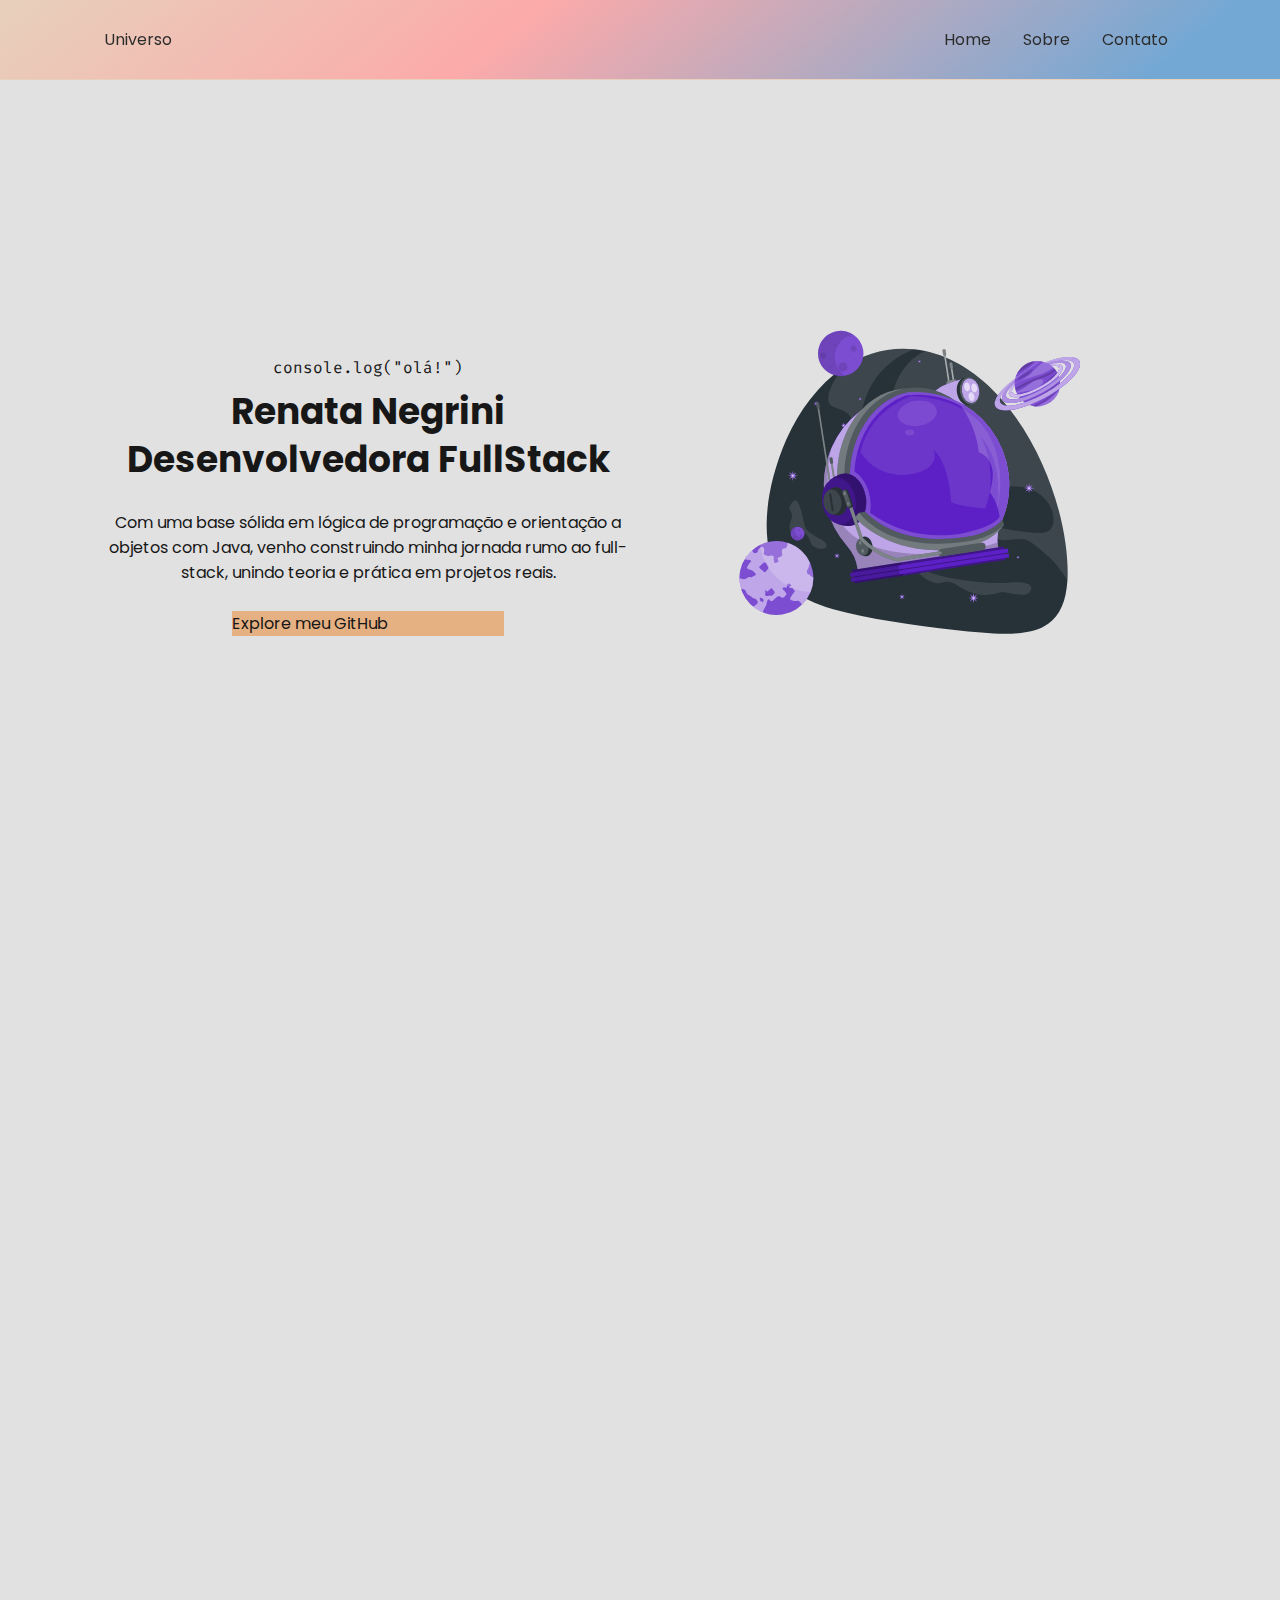
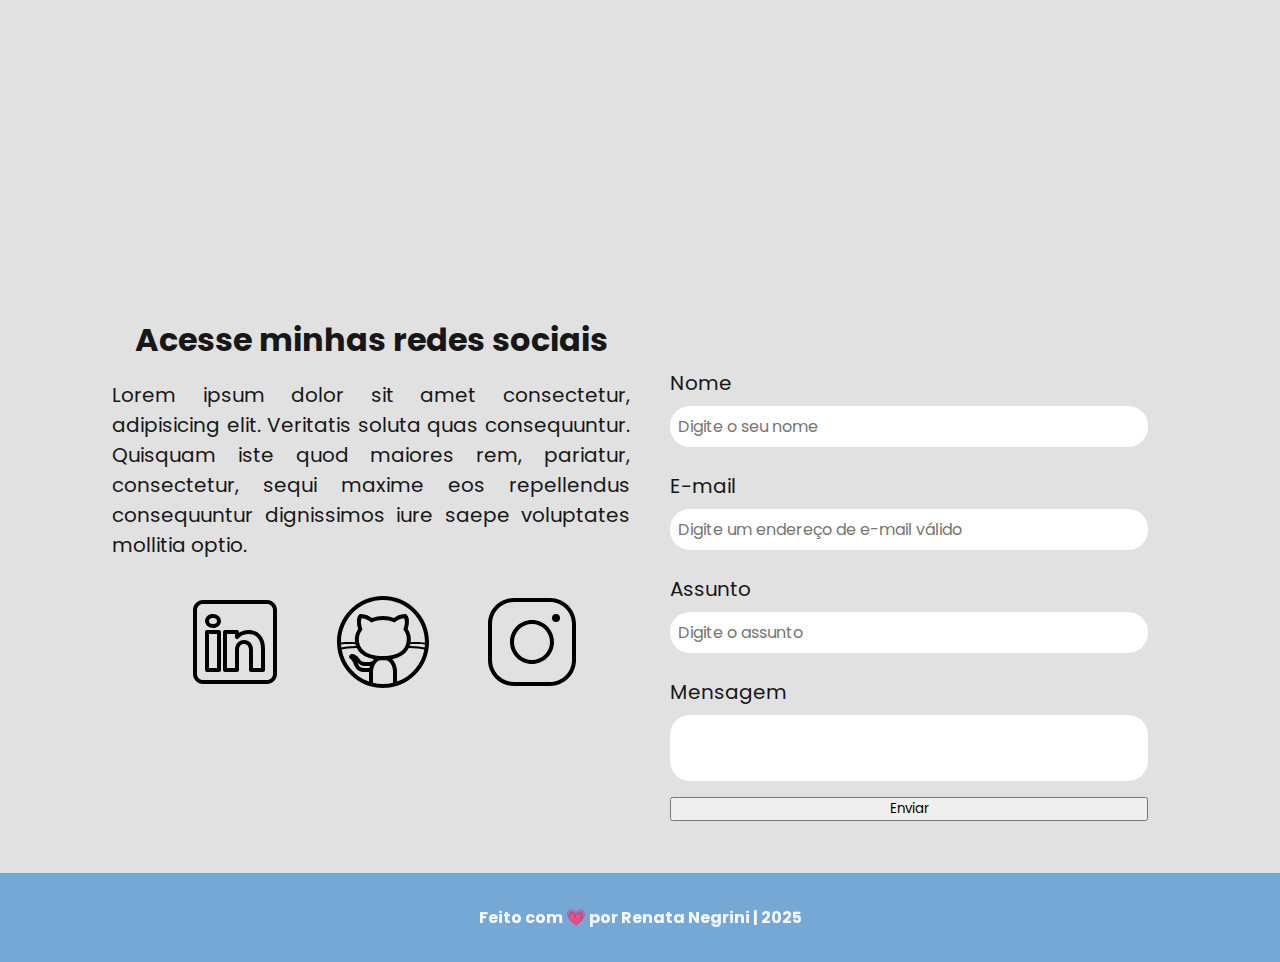
<file: index.html>
<!DOCTYPE html>
<html lang="pt-br">
<head>

    <!-- Servidores de Fontes do Google -->
    <link rel="preconnect" href="https://fonts.googleapis.com">
    <link rel="preconnect" href="https://fonts.gstatic.com" crossorigin>
 
    <!-- Fonte do Google - Poppins -->
    <link href="https://fonts.googleapis.com/css2?family=Poppins&display=swap" rel="stylesheet">
    <link href="https://fonts.googleapis.com/css2?family=Fira+Code:wght@300..700&display=swap" rel="stylesheet">

    <meta charset="UTF-8">
    <meta name="viewport" content="width=device-width, initial-scale=1.0">
    <meta name="description" content="Portfólio de Renata Negrini, desenvolvedora web fullstack. Confira meus projetos e habilidades.">
    <meta author="Renata Negrini">
    <meta name="keywords" content="Renata Negrini, portfólio, desenvolvedor web, desenvolvedora web, fullstack, projetos, habilidades, Java, HTML, CSS, JavaScript, PostgreSQL, MySQL, Git, GitHub, Docker, Agile, Scrum, Kanban, RESTful APIs, Material UI, Figma">
    <link rel="icon" href="./assets/img/favicon.svg" />
    
    <link rel="stylesheet" href="./assets/css/styles.css" />

    <title>Portfólio - Renata Negrini</title>
</head>
<body>
    <!-- cabeçalho da página -->
    <header class="flex menu_container">

        <div id="header_content" class="menu_content">
            <!-- Título do cabeçalho -->
            <div id="titulo">
                <a href="#">Universo</a>
            </div>

            <!-- Menu -->
             <div class="flex" id="menu">

                <!-- Barra de navegação -->
                <nav>
                    <ul class="flex menu_list">
                        <li><a href="#">Home</a></li>
                        <li><a href="#about">Sobre</a></li>
                        <li><a href="#contact">Contato</a></li>
                    </ul>
                </nav>
             </div>
        </div>
    </header>

    <!-- Seção principal da página -->
    <main>
        <!-- Seção Home -->
        <section id="home" class="flex home_container">

             <!-- Texto da seção Home -->
            <article id="home_texto" class="flex home_content">
                <h4>console.log("olá!")</h4>
                <h1>Renata Negrini Desenvolvedora FullStack</h1>
                <p>Com uma base sólida em lógica de programação e orientação a objetos com Java, venho construindo minha jornada rumo ao full-stack, unindo teoria e prática em projetos reais. </p>
                <a href="https://github.com/renatangr" target="_blank" class="botao">Explore meu GitHub</a>
            </article>

            <!-- Imagem da seção  Home -->
            <article id="home_imagem" class="flex home_content">
                <img src="./assets/img/astronauta.svg" alt="Capacete animado de astronauta">
            </article>
        </section>
        
        <!-- Seção Sobre -->
        <section id="about" class="flex sobre_container">
            
        </section>
        
        <!-- Seção Contato -->
        <section id="contact" class="contato_container">

            <article id="redes_sociais" class="contato_content">
            <h4>Acesse minhas redes sociais</h4>
            <p>Lorem ipsum dolor sit amet consectetur, adipisicing elit. Veritatis soluta quas consequuntur. Quisquam iste quod maiores rem, pariatur, consectetur, sequi maxime eos repellendus consequuntur dignissimos iure saepe voluptates mollitia optio.</p>
        
            <div id="icones_redes_sociais" class="social_container">
                <a href="https://linkedin.com/in/rmln" target="_blank" class="social_icon" >
                    <img src="./assets/img/linkedin.svg" alt="Ícone do LinkedIn">

                </a>

                 <a href="https://github.com/renatangr" target="_blank" class="social_icon">
                    <img src="./assets/img/github.svg" alt="Ícone do GitHub">

                </a>

                 <a href="https://instagram.com/renatanegrini" target="_blank" class="social_icon">
                    <img src="./assets/img/instagram.svg" alt="Ícone do Instagram">

                </a>
            </div>
        </article>

            <!-- Formulário de Contato -->
             <form action="https://formsubmit.co/5596395100d0f40b7b65e753a7fb3bce" method="POST" id="formulario">

                <input type="hidden" name="_next" value="http://127.0.0.1:5501/success.html">
                <input type="hidden" name="_captcha" value="false">

                <label for="nome">Nome</label>
                <input id="nome" name="nome" type="text" placeholder="Digite o seu nome">
                <span id="txtNome"></span>

                <label for="email">E-mail</label>
                <input id="email" name="email" type="text" placeholder="Digite um endereço de e-mail válido">
                <span id="txtEmail"></span>

                <label for="assunto">Assunto</label>
                <input id="assunto" name="assunto" type="text" placeholder="Digite o assunto">
                <span id="txtAssunto"></span>

                <label for="mensagem">Mensagem</label>

                <textarea id="mensagem" name="mensagem" placeholder="Digite a sua mensagem">
                </textarea>

                <button class="botao" type="submit">Enviar</button>
            </form>
        </section>
    </main>

    <!-- Rodapé da página -->
    <footer>
        Feito com 💗 por Renata Negrini | 2025
    </footer>

    <!-- Script JavaScript -->
    <script src="./assets/js/script.js"></script> 

</body>

</html>
</file>
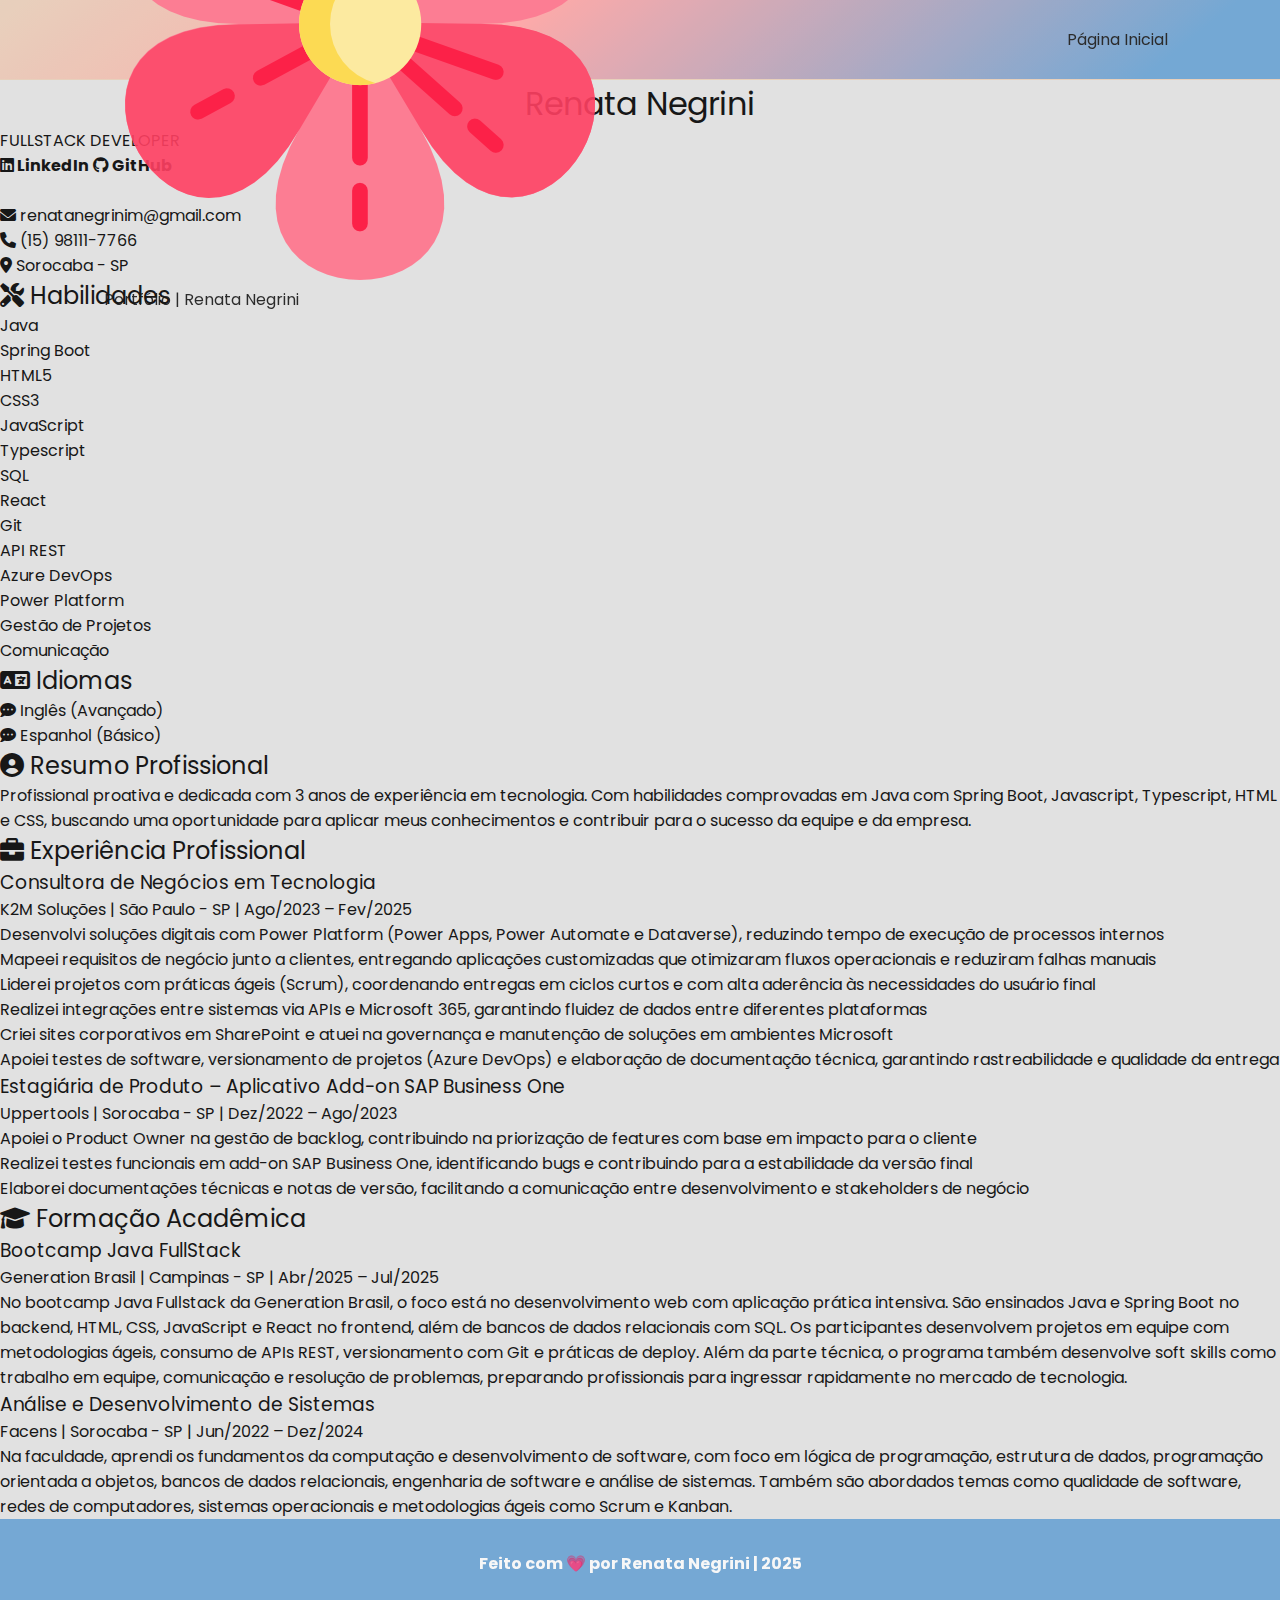
<file: sobre.html>
<!DOCTYPE html>
<html lang="pt-br">
<head>
    <!-- Servidores de Fontes do Google -->
    <link rel="preconnect" href="https://fonts.googleapis.com">
    <link rel="preconnect" href="https://fonts.gstatic.com" crossorigin>
 
    <!-- Fonte do Google - Poppins -->
    <link href="https://fonts.googleapis.com/css2?family=Poppins&display=swap" rel="stylesheet">
    <link href="https://fonts.googleapis.com/css2?family=Fira+Code:wght@300..700&display=swap" rel="stylesheet">

    <meta charset="UTF-8">
    <meta name="viewport" content="width=device-width, initial-scale=1.0">
    <meta name="description" content="Portfólio de Renata Negrini, desenvolvedora web fullstack. Confira meus projetos e habilidades.">
    <meta author="Renata Negrini">
    <meta name="keywords" content="Renata Negrini, portfólio, desenvolvedor web, desenvolvedora web, fullstack, projetos, habilidades, Java, HTML, CSS, JavaScript, PostgreSQL, MySQL, Git, GitHub, Docker, Agile, Scrum, Kanban, RESTful APIs, Material UI, Figma">
    <link rel="icon" href="./assets/img/flower.png" />
    
    <link rel="stylesheet" href="https://cdnjs.cloudflare.com/ajax/libs/font-awesome/6.0.0-beta3/css/all.min.css">
    <link rel="stylesheet" href="./assets/css/styles.css" />
    
    <title>Currículo - Renata Negrini</title>
</head>

<body>
   <!-- Cabeçalho da Página (header) -->
    <header class="flex menu_container">

        <!-- Título do Cabeçalho -->
        <div id="header_content" class="menu_content">

                <div id="titulo">
                    <img src="./assets/img/flower.png" alt="ícone" class="icon">
                    <p>Portfólio | Renata Negrini</p>
                </div>

             <!-- Menu -->
                <div class="flex menu_list">
                    <!-- Hyperlink -->
                    <a href="https://renatangr.github.io/portfolio_fundweb/">Página Inicial</a>
                </div>

        </div>
    </header>         

    <main class="main_cv">

        <div class="block-container">
        <div class="cv-block left-block">
            <div class="personal-info">
                <h1>Renata Negrini</h1>
                <p><strong>FULLSTACK DEVELOPER</strong></p>
                <div class="botoes">
                    <a href="https://www.linkedin.com/in/rmln" target="_blank" class="hover-underline"><i class="fab fa-linkedin"></i> LinkedIn</a>
                    <a href="https://github.com/renatangr" target="_blank" class="hover-underline"> <i class="fab fa-github"></i> GitHub</a>
                </div>
                <br>
                <div class="contact-info">
                    <p><i class="fas fa-envelope"></i> renatanegrinim@gmail.com</p>
                    <p><i class="fas fa-phone"></i> (15) 98111-7766</p>
                    <p><i class="fas fa-map-marker-alt"></i> Sorocaba - SP</p>
                    
                </div>
            </div>

            <div class="skills">
                <h2><i class="fas fa-tools"></i> Habilidades</h2>
                <ul>
                    <li>Java</li>
                    <li>Spring Boot</li>
                    <li>HTML5</li>
                    <li>CSS3</li>
                    <li>JavaScript</li>
                    <li>Typescript</li>
                    <li>SQL</li>
                    <li>React</li>
                    <li>Git</li>
                    <li>API REST</li>
                    <li>Azure DevOps</li>
                    <li>Power Platform</li>
                    <li>Gestão de Projetos</li>
                    <li>Comunicação</li>
                </ul>
            </div>

            <div class="languages">
                <h2><i class="fas fa-language"></i> Idiomas</h2>
                <ul>
                    <li><i class="fas fa-comment-dots"></i> Inglês (Avançado)</li>
                    <li><i class="fas fa-comment-dots"></i> Espanhol (Básico)</li>
                </ul>
            </div>
        </div>

        <div class="cv-block right-block">
            <div class="summary">
                <h2><i class="fas fa-user-circle"></i> Resumo Profissional</h2>
                <p>Profissional proativa e dedicada com 3 anos de experiência em tecnologia. Com habilidades comprovadas em Java com Spring Boot, Javascript, Typescript, HTML e CSS, buscando uma oportunidade para aplicar meus conhecimentos e contribuir para o sucesso da equipe e da empresa.</p>
            </div>


            <div class="experience">
                <h2><i class="fas fa-briefcase"></i> Experiência Profissional</h2>
                <div class="experience-item">
                    <h3>Consultora de Negócios em Tecnologia</h3>
                    <p>K2M Soluções<strong> | São Paulo - SP | Ago/2023 – Fev/2025</strong></p>
                    <ul>
                        <li>Desenvolvi soluções digitais com Power Platform (Power Apps, Power Automate e Dataverse), reduzindo tempo de execução de processos internos</li>
                        <li>Mapeei requisitos de negócio junto a clientes, entregando aplicações customizadas que otimizaram fluxos operacionais e reduziram falhas manuais</li>
                        <li>Liderei projetos com práticas ágeis (Scrum), coordenando entregas em ciclos curtos e com alta aderência às necessidades do usuário final</li>
                        <li>Realizei integrações entre sistemas via APIs e Microsoft 365, garantindo fluidez de dados entre diferentes plataformas</li>
                        <li>Criei sites corporativos em SharePoint e atuei na governança e manutenção de soluções em ambientes Microsoft</li>
                        <li>Apoiei testes de software, versionamento de projetos (Azure DevOps) e elaboração de documentação técnica, garantindo rastreabilidade e qualidade da entrega</li>
                    </ul>
                </div>
                <div class="experience-item">
                    <h3>Estagiária de Produto – Aplicativo Add-on SAP Business One</h3>
                    <p>Uppertools <strong>| Sorocaba - SP | Dez/2022 – Ago/2023</strong> </p>
                    <ul>
                        <li>Apoiei o Product Owner na gestão de backlog, contribuindo na priorização de features com base em impacto para o cliente</li>
                        <li>Realizei testes funcionais em add-on SAP Business One, identificando bugs e contribuindo para a estabilidade da versão final</li>
                        <li>Elaborei documentações técnicas e notas de versão, facilitando a comunicação entre desenvolvimento e stakeholders de negócio</li>
                    </ul>
                </div>
            </div>


            <div class="education">
                <h2><i class="fas fa-graduation-cap"></i> Formação Acadêmica</h2>
                <div class="education-item">
                    <h3>Bootcamp Java FullStack</h3>
                    <p>Generation Brasil <strong>| Campinas - SP | Abr/2025 – Jul/2025 </strong></p>
                    <ul>
                        <li>No bootcamp Java Fullstack da Generation Brasil, o foco está no desenvolvimento web com aplicação prática intensiva. São ensinados Java e Spring Boot no backend, HTML, CSS, JavaScript e React no frontend, além de bancos de dados relacionais com SQL. Os participantes desenvolvem projetos em equipe com metodologias ágeis, consumo de APIs REST, versionamento com Git e práticas de deploy. Além da parte técnica, o programa também desenvolve soft skills como trabalho em equipe, comunicação e resolução de problemas, preparando profissionais para ingressar rapidamente no mercado de tecnologia.</li>
                    </ul>
                </div>
                <div class="education-item">
                    <h3>Análise e Desenvolvimento de Sistemas</h3>
                    <p>Facens <strong>| Sorocaba - SP | Jun/2022 – Dez/2024</strong></p>
                    <ul>
                        <li>Na faculdade, aprendi os fundamentos da computação e desenvolvimento de software, com foco em lógica de programação, estrutura de dados, programação orientada a objetos, bancos de dados relacionais, engenharia de software e análise de sistemas. Também são abordados temas como qualidade de software, redes de computadores, sistemas operacionais e metodologias ágeis como Scrum e Kanban.</li>
                    </ul>
                </div>
            </div>
        </div>
    </div>

    </main>

    <footer>
        Feito com 💗 por Renata Negrini | 2025
    </footer>
    
</body>
</html>
</file>
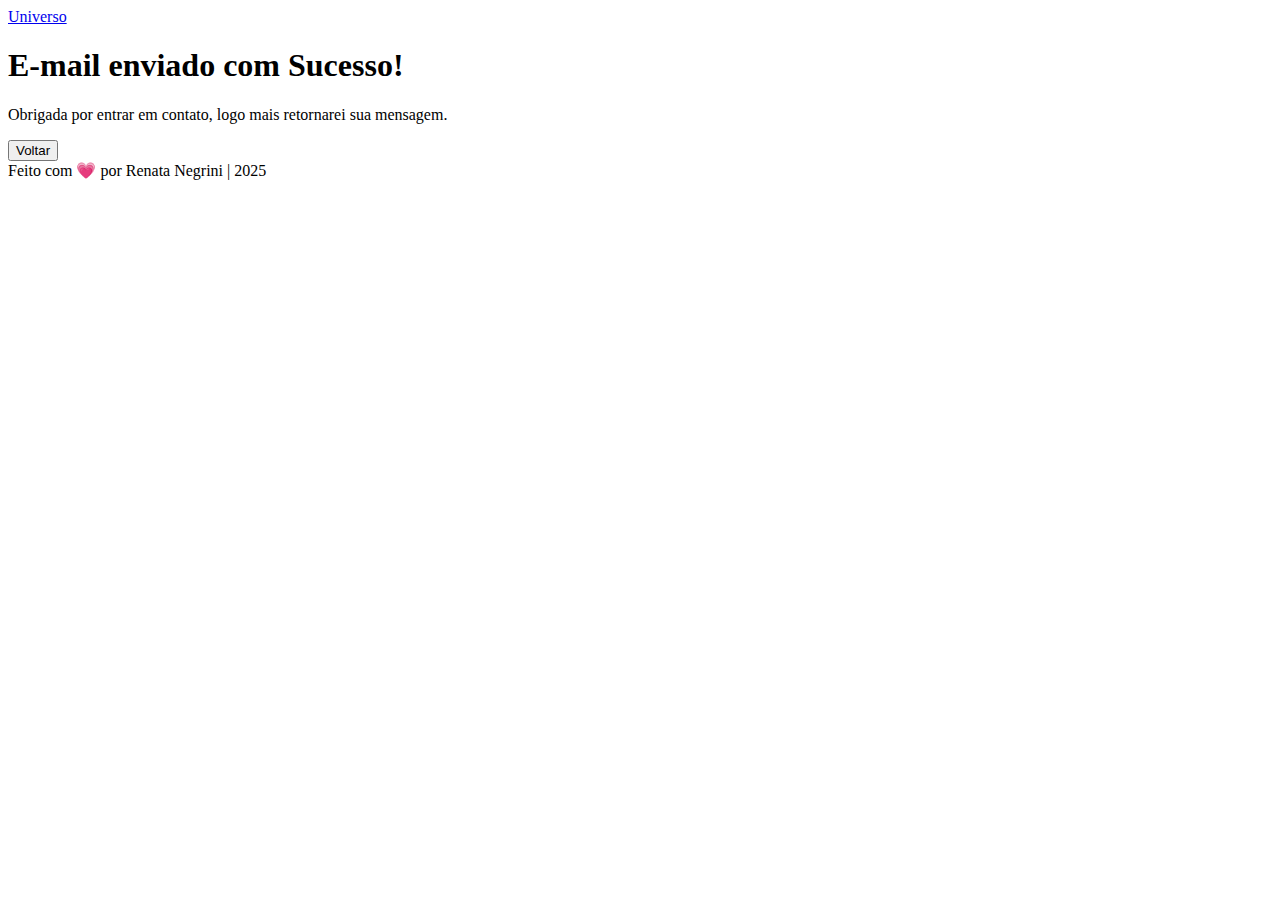
<file: success.html>
<!DOCTYPE html>
<html lang="pt-br">
<head>
    <meta charset="UTF-8">
    <meta name="viewport" content="width=device-width, initial-scale=1.0">
    <meta name="description" content="Obrigada por entrar em contato!">
    <meta author="Renata Negrini">
    <meta name="keywords" content="Renata Negrini, portfólio, desenvolvedor web, desenvolvedora web, fullstack, projetos, habilidades, Java, HTML, CSS, JavaScript, PostgreSQL, MySQL, Git, GitHub, Docker, Agile, Scrum, Kanban, RESTful APIs, Material UI, Figma">
    <link rel="icon" href="./assets/img/favicon.svg" />
    <title>Portfólio - Renata Negrini</title>
</head>
<body>
    <!-- Cabeçalho -->
    <header>
        <div id="header_content">
            <div id="titulo">
                <a href="#">Universo</a>
            </div>
        </div>
    </header>

    <!-- Conteúdo da mensagem de sucesso -->
    <main>
        <div id="conteudo">
            <div id="mensagem_sucesso">
                <h1>E-mail enviado com Sucesso!</h1>
                <p>Obrigada por entrar em contato, logo mais retornarei sua mensagem.</p>
                <button id="botao_voltar">
                    Voltar
                </button>
            </div>
        </div>
    </main>

    <!-- Rodapé -->
    <footer>Feito com 💗 por Renata Negrini | 2025</footer>
</body>
</html>
</file>
<file: assets/css/styles.css>
/* RESETAR CONFIGURAÇÕES DO NAVEGAÇÃO */

* {
    margin: 0;
    padding: 0;
    box-sizing: border-box;
    text-decoration: none;
    font-weight: 400;
    outline: none;
    font-family: 'Poppins', sans-serif;
}

::selection {
  background-color: #ffa5a47e; /* cor do marca-texto */
  color: #000;               /* cor do texto selecionado */
}

/* VARIÁVEIS DE CORES */

:root {
    --jasmine: #FFEB97;
    --blue: #69A2D3;
    --melon: #FFA5A4;
    --melon-bright: #ffc6c5;
    --melon-800: #cc8d8c;
    --desert-sand: #E8CFB9;
    --desert-sand-800: #e6b182;
    --orange: #d88b47;
    --platinum: #E1E1E1;
    --silver: #A8A8A8;
    --black-800: #171717;
    --white: #F9F9F9;
}

html {
    width: 100%;
    height: 100vh;
    scroll-behavior: smooth;
}

body {
    background-color: var(--platinum);
    color: var(--black-800);
    -webkit-font-smoothing: antialiased;
    -moz-osx-font-smoothing: grayscale;
}

button, a {
    cursor: pointer;
}

/*.botao {
    padding: 0.5rem 2rem;
    border: 1px solid var(--desert-sand-800);
    border-radius: 0.75rem;
    font-size: 1rem;
    font-weight: 700;
    text-align: center;
    color: var(--black-800);
    background-color: var(--desert-sand-800);
    transition: all ease-in 0.2s;
}

.botao:hover {
    color: var(--black-800);
    background-color: var(--orange);
}*/

.hover-underline {
  font-size: 1rem;
  font-weight: 700;
  color: var(--black-800);
  position: relative;
  display: inline-block;
}

.hover-underline::after,
.hover-underline::before {
  content: '';
  position: absolute;
  width: 100%;
  height: 2px;
  background: linear-gradient(to right, var(--melon-800), var(--blue));
  bottom: -5px;
  left: 0;
  transform: scaleX(0);
  transform-origin: right;
  transition: transform 0.4s ease-out;
}

.hover-underline::before {
  top: -5px;
  transform-origin: left;
}

.hover-underline:hover::after,
.hover-underline:hover::before {
  transform: scaleX(1);
}

.flex {
    display:flex;
    justify-content: center;
    align-items: center;
}

/* Header */

.menu_container{
    position: sticky;
    top: 0;
    width: 100%;
    height: 5rem;
    background: linear-gradient(141deg, var(--desert-sand) 0%, var(--melon) 40%, var(--blue) 90%);
    border-bottom: 1px solid var(--desert-sand);
    filter: opacity(0.9);
    z-index: 1000;
	
}
/*
.menu_container a{
    font-weight: 700;
    color: var(--black-800);
    transition: all ease-in-out 0.2s;
}

.menu_container a:hover{
    border: 1px solid var(--desert-sand);
    border-radius: 40%;
}
*/

.menu_container a {
  position: relative;
  color: var(--black-800);
  text-decoration: none;
  transition: all ease-in-out 0.2s;
}

/* Criando a linha com ::after */
.menu_container a::after {
  content: "";
  position: absolute;
  left: 0;
  bottom: 7px;
  width: 0%;
  height: 2px;
  background-color: var(--desert-sand);
  transition: width 0.3s ease-in-out;
}

/* Faz a linha aparecer no hover */
.menu_container a:hover::after {
  width: 100%;
}

.menu_content{
    display:flex;
    justify-content: space-between;
    align-items: center;
    width: 100%;
    height: 100%;
    max-width: 1120px;
    padding: 0 1.5rem;
}

.menu_list{
    display: flex;
    text-align: center;
    list-style: none;
    margin: 0;
    padding: 0;
}

.menu_list li{
    margin-left: 1rem;
}

.menu_list a{
    display: block;
    padding: 0.5rem;
}

#menu_content_sucess {
    width: 100%;
    max-width: 1120px;
    padding: 0 1.5rem;
    display: flex;
    justify-content: center;
    align-items: center;
}

#menu_content_sucess a {
    font-size: 1rem;
    font-weight: 700;
}

/* Home */

.home_container{
    height: calc(100vh - 6.25rem);
    max-width: 1120px;
    margin: 1rem auto;
    padding: 0 1rem;
}

.home_container p,
h1,
h4{
    text-align: center;
}

.home_container h1{
    font-size: 2.25rem;
    font-weight: 700;
    line-height: 3rem;
}

.home_container h4{
    font-family: 'Fira Code', sans-serif;
}

.home_container p{
    margin: 1rem 0;
}

.home_container .botao{
    width: 50%;
    transition: all ease-in 0.2s;
    background-color: var(--desert-sand-800);
    color: var(--black-800);
    border: #171717;
}

.home_container .botao:hover{
    background-color: var(--desert-sand-800);
    color: var(--black-800);
}

.home_content{
    flex-direction: column;
    width: 50vw;
    gap: 10px;
}

.home_content img{
    width: 75%;
    border-bottom-left-radius: 50%;
    border-bottom-right-radius: 50%;
}

/* Sobre */
.sobre_container {
    max-width: 1120px;
    margin: -1.25rem auto;
    padding: 0 1rem;
    height: 100vh;
}

.sobre_container img {
    width: 30%;
    margin: 1rem;
    border: 5px solid var(--melon);
    border-radius: 50%;
}

.sobre_container h2 {
    font-size: 2rem;
    font-weight: bold;
    line-height: 3rem;
    text-align: center;
}

.sobre_container p {
    margin: 1rem 0;
    text-align: center;
}

.sobre_github {
    justify-content: space-evenly;
}

#sobre_texto {
    margin-left: 2rem;
}

/* Contato */

.contato_container{
    display: grid;
    grid-template-columns: 1fr 1fr;
    gap: 1.25rem;
    max-width: 1120px;
    margin: 4rem auto 2rem;
    padding: 0 2rem;
}

.contato_container h4{
    margin: 1rem 0;
    font-size: 2rem;
    font-weight: 700;
}

.contato_content{
    flex-direction: column;
    margin: 4rem 0 0 0;
    font-size: 1.25rem;
}

.contato_content p{
    display: block;
    text-align: justify;
}

.social_container{
    display: flex;
    justify-content: space-evenly;
    margin: 2rem 0 0 0;
}

.social_icon{
    width: 4.75rem;
    height: 4.75rem;
    transition: all ease-in 0.3s;
}

.social_icon:hover{
    filter: brightness(0)
            saturate(100%)
            invert(20%)
            sepia(24%)
            saturate(4557%)
            hue-rotate(242deg)
            brightness(89%)
            contrast(108%)
}

/* Formulário */

form{
    display: flex;
    flex-direction: column;
    margin: 7rem 0 0 0;
    padding: 1.25rem;
}

form label{
    font-size: 1.25rem;
    text-align: left;
}

form input,
form textarea{
    width: 100%;
    margin: 0.5rem 0 1rem;
    padding: 0.5rem;
    border-radius: 1.25rem;
    border: none;
    font-size: 1rem;
}

textarea{
    resize: none;
}

form span{
    margin-bottom: 0.5rem;
    margin-left: 0.75rem;
    font-size: 0.75rem;
    line-height: 1.25rem;
    color: red;
}

/* Footer */
footer {
    margin: 0;
    padding: 2rem;
    font-weight: bold;
    text-align: center;
    color: var(--white);
    background-color: var(--blue);
    filter: opacity(0.9);
}

/* Efeito marca-texto ao passar o mouse */
.highlight {
    position: relative;
    display: inline-block;
    color: inherit;
}

.highlight::after {
    content: '';
    position: absolute;
    left: 0;
    bottom: 0.1em;
    width: 100%;
    height: 0.5em;
    background-color: var(--jasmine);
    z-index: -1;
    transition: all 0.3s ease;
    transform: scaleX(0);
    transform-origin: left;
}

.highlight:hover::after {
    transform: scaleX(1);
}


/* Home - Página Sucess */
.home_container_sucess {
    height: calc(100vh - 12.5rem);
    max-width: 1120px;
    margin: 1rem auto;
    padding: 0 1rem;
}

#home_sucess {
    width: 50vw;
    flex-direction: column;
}

#home_sucess h1 {
    font-size: 2rem;
    font-weight: 700;
}

#home_sucess h4 {
    font-size: 1.25rem;
    padding: 1rem;
}

/* Sobre */
.sobre_container {
    max-width: 1120px;
    margin: -1.25rem auto;
    padding: 0 1rem;
    height: 100vh;
}

.sobre_container img {
    width: 30%;
    margin: 1rem;
    border: 5px solid var(--purple-500);
    border-radius: 50%;
}

.sobre_container h2 {
    font-size: 2rem;
    font-weight: bold;
    line-height: 3rem;
    text-align: center;
}

.sobre_container p {
    margin: 1rem 0;
    text-align: center;
}

.sobre_github {
    justify-content: space-evenly;
}

#sobre_texto {
    margin-left: 2rem;
}

/* Responsividade Mobile */

@media screen and (max-width: 960px){
    body{
        display: flex;
        flex-direction: column;
        min-height: 100vh;
    }

    main{
        flex: 1;
        flex-direction: column;
    }

    footer{
        margin-top: auto;
    }

    .home_container{
        flex-direction: column;
        gap: 20px;
        height: auto;
        margin-top: 0px;
        padding: 3rem;
    }

    .home_content{
        width: 100%;
        margin: 0;
        gap: 10px;
    }

    .home_content .botao{
        width: 60%;
        margin-top: 1rem;
    }

    .home_content img{
        width: 50%;
        margin-left: 10vw;
        border-bottom-left-radius: 50%;
        border-bottom-right-radius: 50%;
    }   

    .sobre_container{
        flex-direction: column;
        height: auto;
        margin: 1rem auto;
        padding: 2rem 1rem;
    }

    .sobre_container img{
        width: 40%;
        margin-bottom: 1rem;
    }

    .contato_container{
        grid-template-columns: 1fr;
        gap: 1rem;
        margin: 1rem auto;
        padding: 0 1rem;
    }

    .contato_content{
        margin: 1rem 0 0 0;
    }

    .social_container{
        margin: 1.5rem 0 0 0;
    }

    form{
        margin: 1.5rem 0 0 0;
        padding: 1rem;
    }
}
</file>
